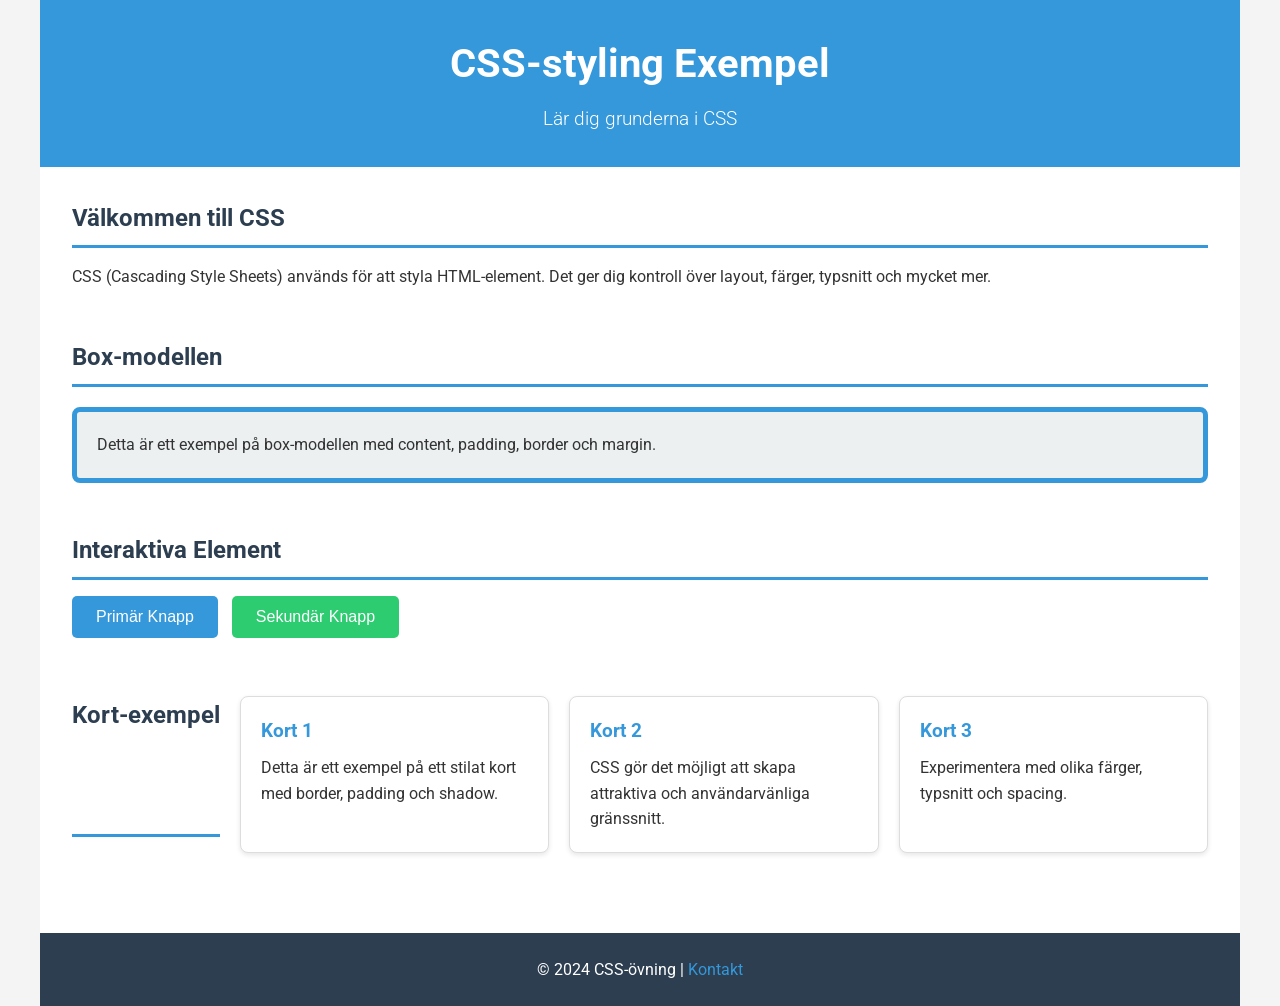
<file: ovning2-css-grunder/index.html>
<!DOCTYPE html>
<html lang="sv">
<head>
    <meta charset="UTF-8">
    <meta name="viewport" content="width=device-width, initial-scale=1.0">
    <title>CSS-grunder Övning</title>
    <link rel="stylesheet" href="style.css">
    <link href="https://fonts.googleapis.com/css2?family=Roboto:wght@300;400;700&display=swap" rel="stylesheet">
</head>
<body>
    <div class="container">
        <header class="site-header">
            <h1>CSS-styling Exempel</h1>
            <p class="subtitle">Lär dig grunderna i CSS</p>
        </header>

        <main>
            <section class="intro-section">
                <h2>Välkommen till CSS</h2>
                <p>CSS (Cascading Style Sheets) används för att styla HTML-element. Det ger dig kontroll över layout, färger, typsnitt och mycket mer.</p>
            </section>

            <section class="box-model-section">
                <h2>Box-modellen</h2>
                <div class="box-example">
                    <p>Detta är ett exempel på box-modellen med content, padding, border och margin.</p>
                </div>
            </section>

            <section class="buttons-section">
                <h2>Interaktiva Element</h2>
                <button class="btn btn-primary">Primär Knapp</button>
                <button class="btn btn-secondary">Sekundär Knapp</button>
            </section>

            <section class="cards-section">
                <h2>Kort-exempel</h2>
                <div class="card">
                    <h3>Kort 1</h3>
                    <p>Detta är ett exempel på ett stilat kort med border, padding och shadow.</p>
                </div>
                <div class="card">
                    <h3>Kort 2</h3>
                    <p>CSS gör det möjligt att skapa attraktiva och användarvänliga gränssnitt.</p>
                </div>
                <div class="card">
                    <h3>Kort 3</h3>
                    <p>Experimentera med olika färger, typsnitt och spacing.</p>
                </div>
            </section>
        </main>

        <footer class="site-footer">
            <p>&copy; 2024 CSS-övning | <a href="#">Kontakt</a></p>
        </footer>
    </div>
</body>
</html>
</file>
<file: ovning2-css-grunder/style.css>
/* CSS-variabler för färger */
:root {
    --primary-color: #3498db;
    --secondary-color: #2ecc71;
    --dark-color: #2c3e50;
    --light-color: #ecf0f1;
    --text-color: #333;
}

/* Grundläggande styling */
* {
    margin: 0;
    padding: 0;
    box-sizing: border-box;
}

body {
    font-family: 'Roboto', sans-serif;
    line-height: 1.6;
    color: var(--text-color);
    background-color: #f4f4f4;
}

.container {
    max-width: 1200px;
    margin: 0 auto;
    background-color: white;
}

/* Header styling */
.site-header {
    background-color: var(--primary-color);
    color: white;
    text-align: center;
    padding: 2rem;
}

.site-header h1 {
    font-size: 2.5rem;
    margin-bottom: 0.5rem;
}

.subtitle {
    font-size: 1.2rem;
    font-weight: 300;
}

/* Main content */
main {
    padding: 2rem;
}

section {
    margin-bottom: 3rem;
}

h2 {
    color: var(--dark-color);
    margin-bottom: 1rem;
    border-bottom: 3px solid var(--primary-color);
    padding-bottom: 0.5rem;
}

/* Box-model exempel */
.box-example {
    background-color: var(--light-color);
    padding: 20px;
    border: 5px solid var(--primary-color);
    margin: 20px 0;
    border-radius: 8px;
}

/* Knappar */
.btn {
    padding: 12px 24px;
    margin: 0 10px 10px 0;
    border: none;
    border-radius: 5px;
    font-size: 1rem;
    cursor: pointer;
    transition: all 0.3s ease;
}

.btn-primary {
    background-color: var(--primary-color);
    color: white;
}

.btn-primary:hover {
    background-color: #2980b9;
    transform: translateY(-2px);
    box-shadow: 0 4px 8px rgba(0, 0, 0, 0.2);
}

.btn-secondary {
    background-color: var(--secondary-color);
    color: white;
}

.btn-secondary:hover {
    background-color: #27ae60;
    transform: translateY(-2px);
    box-shadow: 0 4px 8px rgba(0, 0, 0, 0.2);
}

/* Kort */
.cards-section {
    display: flex;
    flex-wrap: wrap;
    gap: 20px;
}

.card {
    flex: 1;
    min-width: 250px;
    background-color: white;
    border: 1px solid #ddd;
    border-radius: 8px;
    padding: 20px;
    box-shadow: 0 2px 5px rgba(0, 0, 0, 0.1);
    transition: transform 0.3s ease, box-shadow 0.3s ease;
}

.card:hover {
    transform: translateY(-5px);
    box-shadow: 0 5px 15px rgba(0, 0, 0, 0.2);
}

.card h3 {
    color: var(--primary-color);
    margin-bottom: 0.5rem;
}

/* Footer */
.site-footer {
    background-color: var(--dark-color);
    color: white;
    text-align: center;
    padding: 1.5rem;
}

.site-footer a {
    color: var(--primary-color);
    text-decoration: none;
}

.site-footer a:hover {
    text-decoration: underline;
}
</file>
